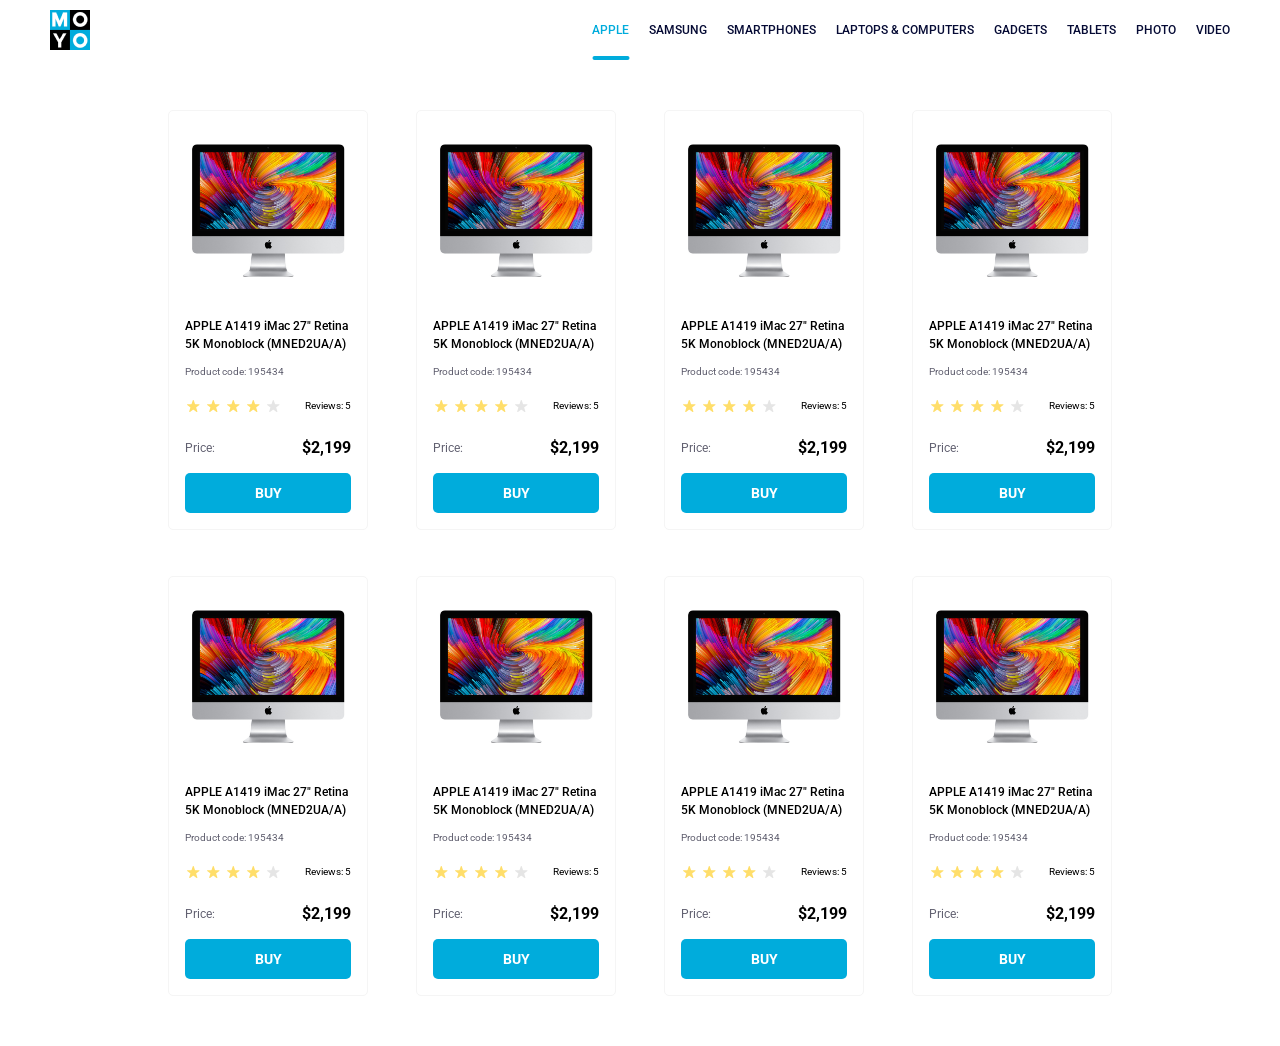
<file: index.html>
<!doctype html><html lang="en"><head><meta charset="utf-8"><meta name="viewport" content="width=device-width, initial-scale=1.0"><title>Catalog</title><link rel="preconnect" href="https://fonts.gstatic.com"><link href="https://fonts.googleapis.com/css2?family=Roboto:wght@400;500;700&display=swap" rel="stylesheet"><link rel="stylesheet" href="index.dc754a1b.css"></head><body> <header class="header"> <a href="#"> <img src="logo.eddae0ff.png" alt="logo" class="header__image"> </a> <nav class="nav"> <ul class="nav__list"> <li class="nav__item"> <a href="#" class="is-active nav__link"> Apple </a> </li> <li class="nav__item"> <a href="#" class="nav__link"> Samsung </a> </li> <li class="nav__item"> <a href="#" class="nav__link"> Smartphones </a> </li> <li class="nav__item"> <a href="#" class="nav__link" data-qa="nav-hover"> Laptops & computers </a> </li> <li class="nav__item"> <a href="#" class="nav__link"> Gadgets </a> </li> <li class="nav__item"> <a href="#" class="nav__link"> Tablets </a> </li> <li class="nav__item"> <a href="#" class="nav__link"> Photo </a> </li> <li class="nav__item"> <a href="#" class="nav__link"> Video </a> </li> </ul> </nav> </header> <main class="main"> <div class="card" data-qa="card"> <div class="card__desc"> <div class="card__desc-image"></div> <p class="card__desc-title"> APPLE A1419 iMac 27" Retina 5K Monoblock (MNED2UA/A) </p> <p class="card__desc-code">Product code: 195434</p> </div> <div class="card__reviews"> <div class="card__reviews-stars card__reviews-stars--4"> <div class="card__reviews-stars-star"></div> <div class="card__reviews-stars-star"></div> <div class="card__reviews-stars-star"></div> <div class="card__reviews-stars-star"></div> <div class="card__reviews-stars-star"></div> </div> <p class="card__reviews-qty">Reviews: 5</p> </div> <div class="card__price"> <p class="card__price-title">Price:</p> <p class="card__price-price">$2,199</p> </div> <a href="#" class="card__link" data-qa="card--hover"> Buy </a> </div> <div class="card"> <div class="card__desc"> <div class="card__desc-image"></div> <p class="card__desc-title"> APPLE A1419 iMac 27" Retina 5K Monoblock (MNED2UA/A) </p> <p class="card__desc-code">Product code: 195434</p> </div> <div class="card__reviews"> <div class="card__reviews-stars card__reviews-stars--4"> <div class="card__reviews-stars-star"></div> <div class="card__reviews-stars-star"></div> <div class="card__reviews-stars-star"></div> <div class="card__reviews-stars-star"></div> <div class="card__reviews-stars-star"></div> </div> <p class="card__reviews-qty">Reviews: 5</p> </div> <div class="card__price"> <p class="card__price-title">Price:</p> <p class="card__price-price">$2,199</p> </div> <a href="#" class="card__link" data-qa="card--hover"> Buy </a> </div> <div class="card"> <div class="card__desc"> <div class="card__desc-image"></div> <p class="card__desc-title"> APPLE A1419 iMac 27" Retina 5K Monoblock (MNED2UA/A) </p> <p class="card__desc-code">Product code: 195434</p> </div> <div class="card__reviews"> <div class="card__reviews-stars card__reviews-stars--4"> <div class="card__reviews-stars-star"></div> <div class="card__reviews-stars-star"></div> <div class="card__reviews-stars-star"></div> <div class="card__reviews-stars-star"></div> <div class="card__reviews-stars-star"></div> </div> <p class="card__reviews-qty">Reviews: 5</p> </div> <div class="card__price"> <p class="card__price-title">Price:</p> <p class="card__price-price">$2,199</p> </div> <a href="#" class="card__link" data-qa="card--hover"> Buy </a> </div> <div class="card"> <div class="card__desc"> <div class="card__desc-image"></div> <p class="card__desc-title"> APPLE A1419 iMac 27" Retina 5K Monoblock (MNED2UA/A) </p> <p class="card__desc-code">Product code: 195434</p> </div> <div class="card__reviews"> <div class="card__reviews-stars card__reviews-stars--4"> <div class="card__reviews-stars-star"></div> <div class="card__reviews-stars-star"></div> <div class="card__reviews-stars-star"></div> <div class="card__reviews-stars-star"></div> <div class="card__reviews-stars-star"></div> </div> <p class="card__reviews-qty">Reviews: 5</p> </div> <div class="card__price"> <p class="card__price-title">Price:</p> <p class="card__price-price">$2,199</p> </div> <a href="#" class="card__link" data-qa="card--hover"> Buy </a> </div> <div class="card"> <div class="card__desc"> <div class="card__desc-image"></div> <p class="card__desc-title"> APPLE A1419 iMac 27" Retina 5K Monoblock (MNED2UA/A) </p> <p class="card__desc-code">Product code: 195434</p> </div> <div class="card__reviews"> <div class="card__reviews-stars card__reviews-stars--4"> <div class="card__reviews-stars-star"></div> <div class="card__reviews-stars-star"></div> <div class="card__reviews-stars-star"></div> <div class="card__reviews-stars-star"></div> <div class="card__reviews-stars-star"></div> </div> <p class="card__reviews-qty">Reviews: 5</p> </div> <div class="card__price"> <p class="card__price-title">Price:</p> <p class="card__price-price">$2,199</p> </div> <a href="#" class="card__link" data-qa="card--hover"> Buy </a> </div> <div class="card"> <div class="card__desc"> <div class="card__desc-image"></div> <p class="card__desc-title"> APPLE A1419 iMac 27" Retina 5K Monoblock (MNED2UA/A) </p> <p class="card__desc-code">Product code: 195434</p> </div> <div class="card__reviews"> <div class="card__reviews-stars card__reviews-stars--4"> <div class="card__reviews-stars-star"></div> <div class="card__reviews-stars-star"></div> <div class="card__reviews-stars-star"></div> <div class="card__reviews-stars-star"></div> <div class="card__reviews-stars-star"></div> </div> <p class="card__reviews-qty">Reviews: 5</p> </div> <div class="card__price"> <p class="card__price-title">Price:</p> <p class="card__price-price">$2,199</p> </div> <a href="#" class="card__link" data-qa="card--hover"> Buy </a> </div> <div class="card"> <div class="card__desc"> <div class="card__desc-image"></div> <p class="card__desc-title"> APPLE A1419 iMac 27" Retina 5K Monoblock (MNED2UA/A) </p> <p class="card__desc-code">Product code: 195434</p> </div> <div class="card__reviews"> <div class="card__reviews-stars card__reviews-stars--4"> <div class="card__reviews-stars-star"></div> <div class="card__reviews-stars-star"></div> <div class="card__reviews-stars-star"></div> <div class="card__reviews-stars-star"></div> <div class="card__reviews-stars-star"></div> </div> <p class="card__reviews-qty">Reviews: 5</p> </div> <div class="card__price"> <p class="card__price-title">Price:</p> <p class="card__price-price">$2,199</p> </div> <a href="#" class="card__link" data-qa="card--hover"> Buy </a> </div> <div class="card"> <div class="card__desc"> <div class="card__desc-image"></div> <p class="card__desc-title"> APPLE A1419 iMac 27" Retina 5K Monoblock (MNED2UA/A) </p> <p class="card__desc-code">Product code: 195434</p> </div> <div class="card__reviews"> <div class="card__reviews-stars card__reviews-stars--4"> <div class="card__reviews-stars-star"></div> <div class="card__reviews-stars-star"></div> <div class="card__reviews-stars-star"></div> <div class="card__reviews-stars-star"></div> <div class="card__reviews-stars-star"></div> </div> <p class="card__reviews-qty">Reviews: 5</p> </div> <div class="card__price"> <p class="card__price-title">Price:</p> <p class="card__price-price">$2,199</p> </div> <a href="#" class="card__link" data-qa="card--hover"> Buy </a> </div> </main> </body></html>
</file>
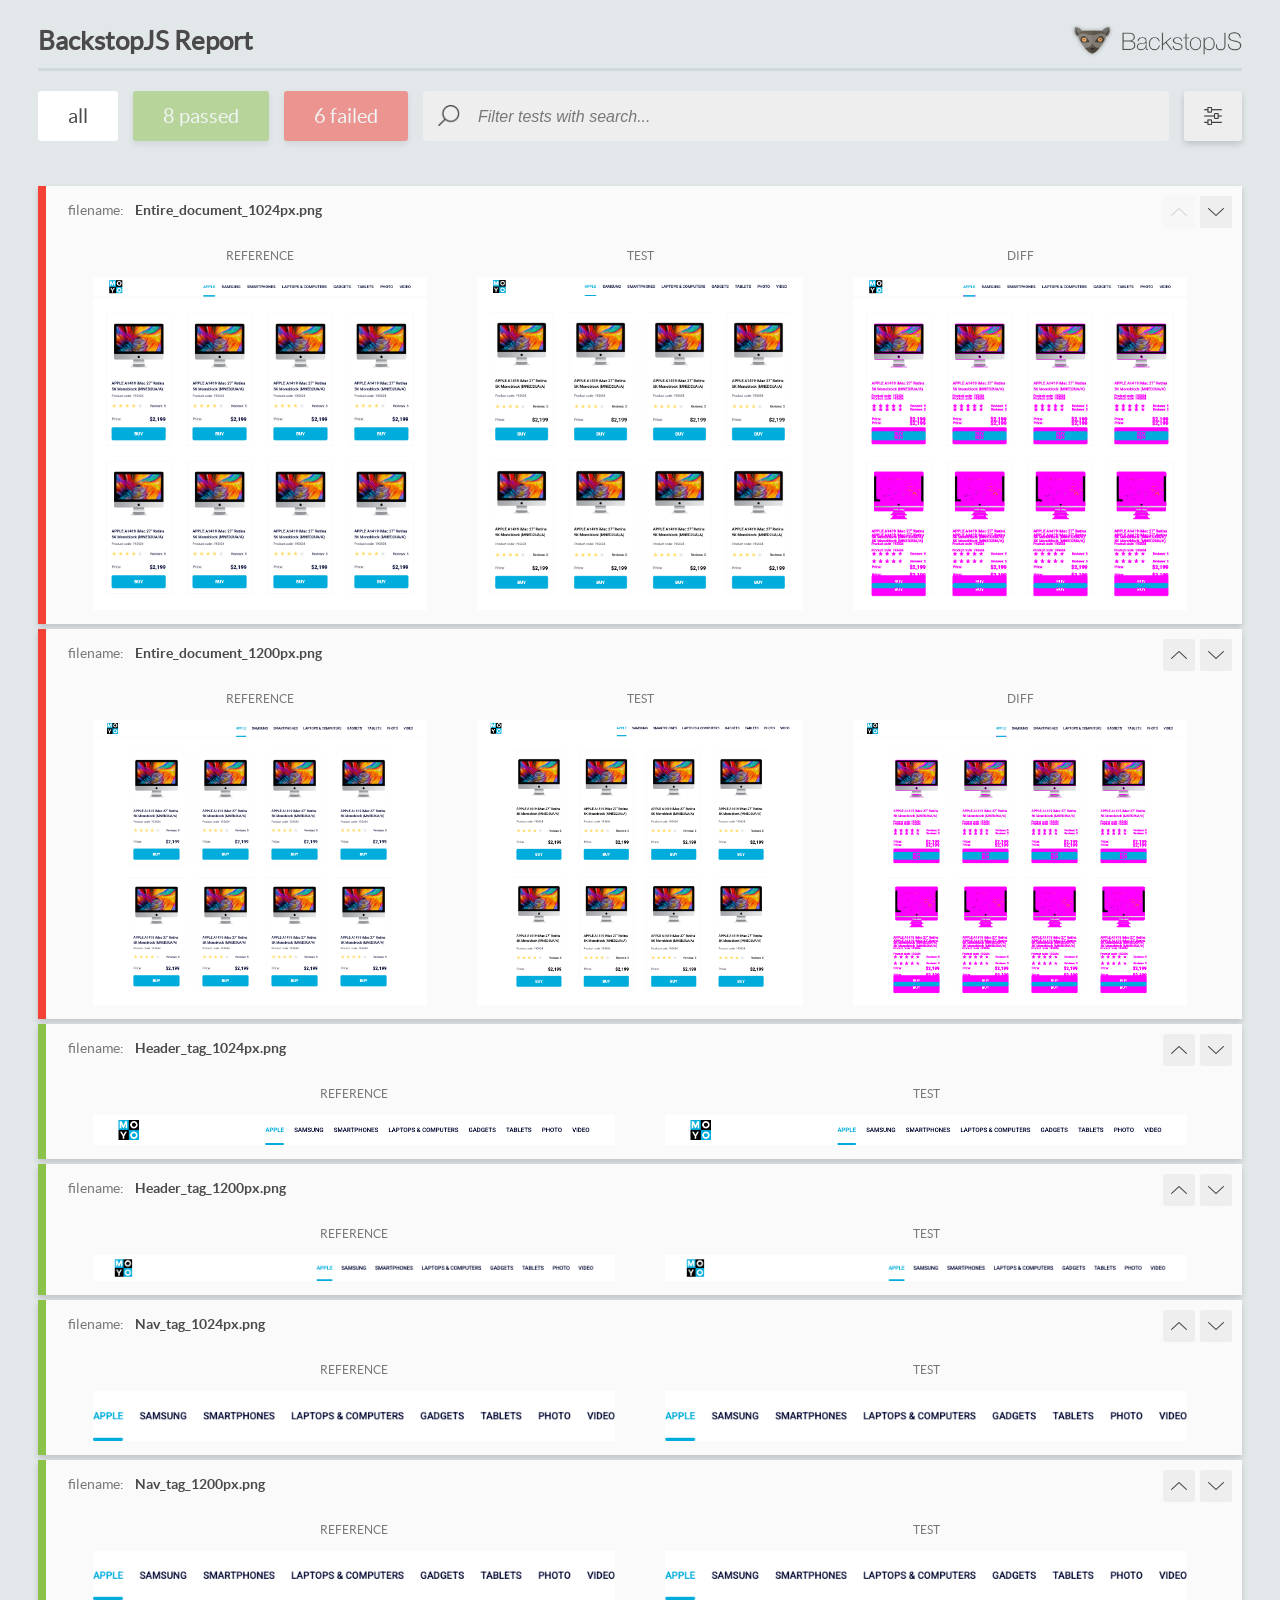
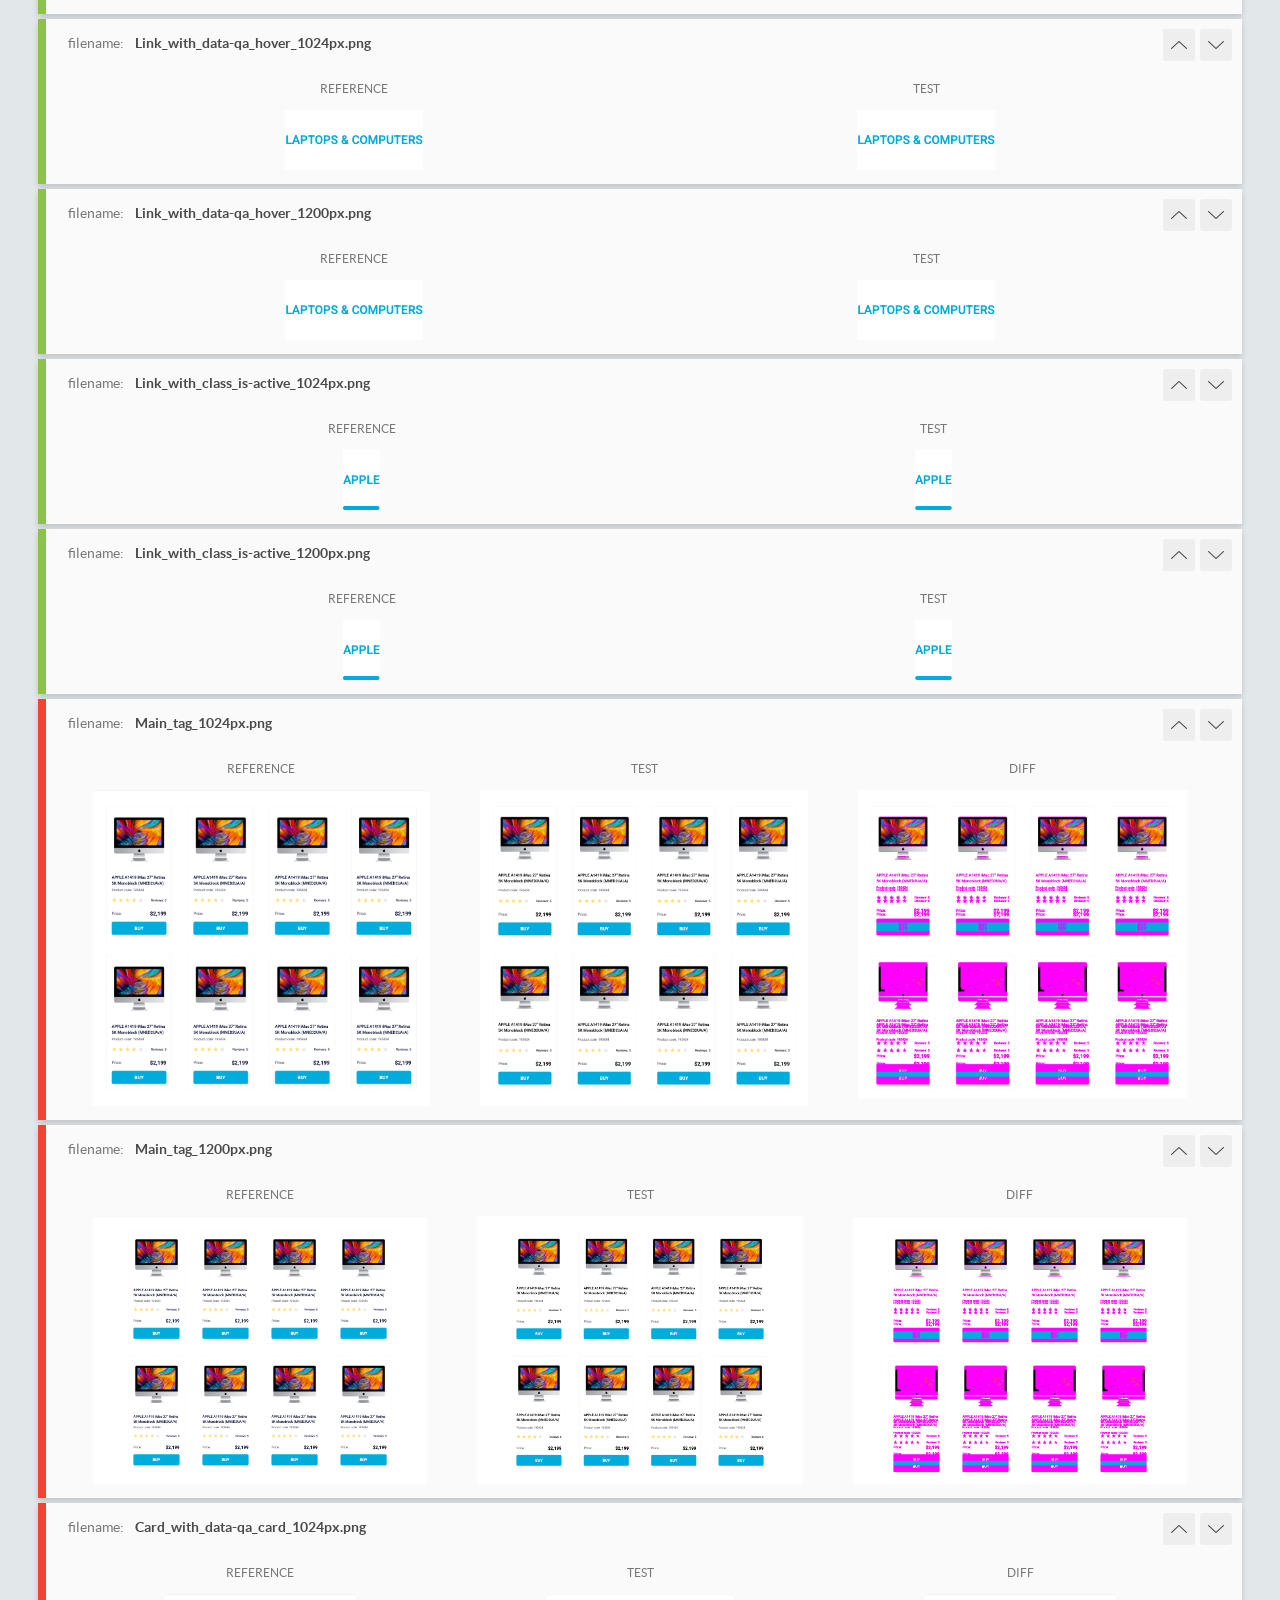
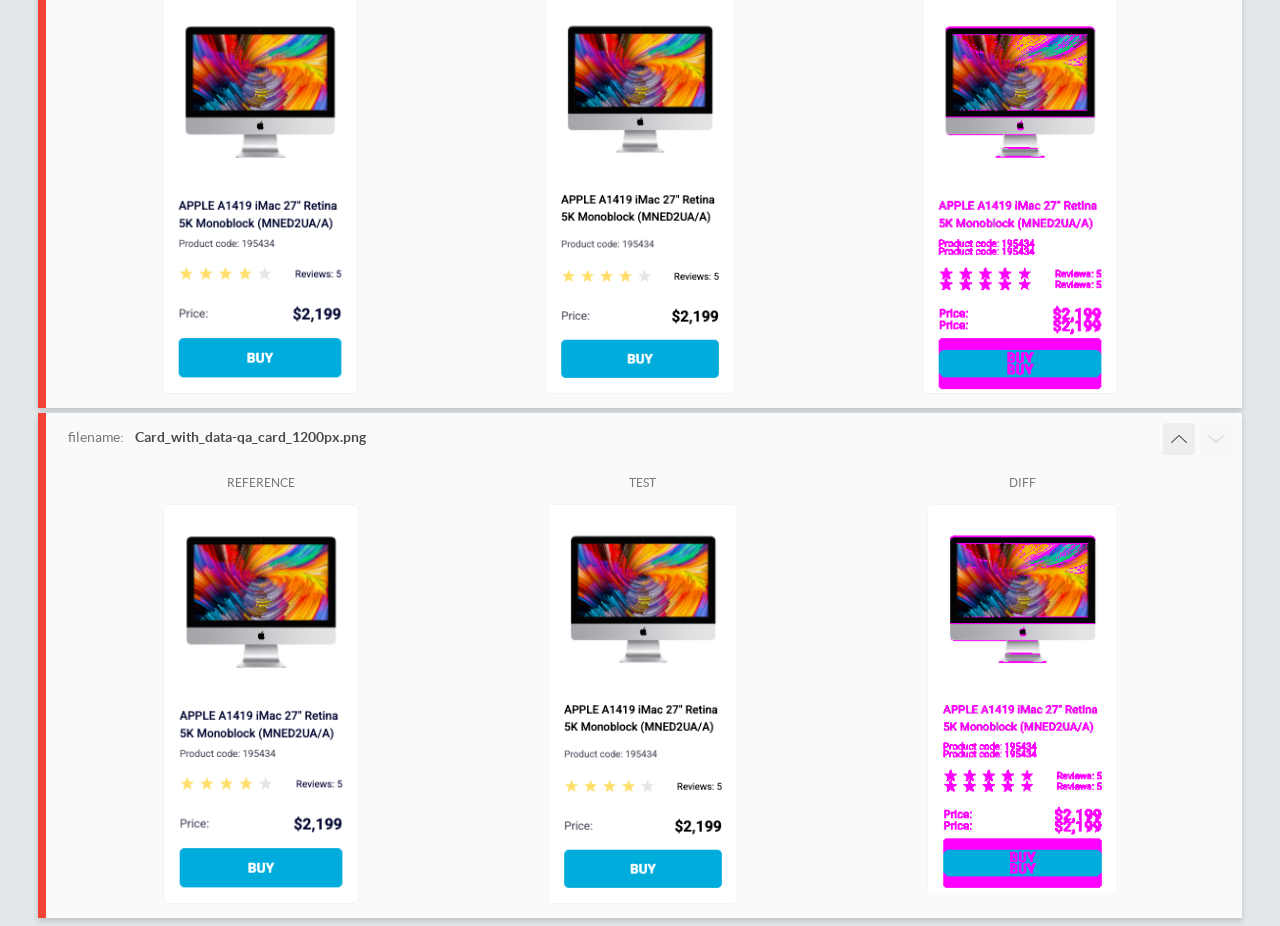
<file: report/html_report/index.html>
<!DOCTYPE html>
<html>
  <head>
    <meta charset="utf-8">
    <!-- Disable Cache -->
    <meta http-equiv="Cache-Control" content="no-cache, no-store, must-revalidate">
    <meta http-equiv="Pragma" content="no-cache">
    <meta http-equiv="Expires" content="0">

    <title>BackstopJS Report</title>

    <style>
      @font-face {
          font-family: 'latoregular';
          src: url('./assets/fonts/lato-regular-webfont.woff2') format('woff2'),
              url('./assets/fonts/lato-regular-webfont.woff') format('woff');
          font-weight: 400;
          font-style: normal;
      }
      @font-face {
          font-family: 'latobold';
          src: url('./assets/fonts/lato-bold-webfont.woff2') format('woff2'),
              url('./assets/fonts/lato-bold-webfont.woff') format('woff');
          font-weight: 700;
          font-style: normal;
      }

      .ReactModal__Body--open {
          overflow: hidden;
      }
      .ReactModal__Body--open .header {
        display: none;
      }

    </style>
  </head>
  <body style="background-color: #E2E7EA">
    <div id="root">

    </div>
    <script>
      function report (report) { // eslint-disable-line no-unused-vars
        window.tests = report;
      }
    </script>
    <script src="config.js"></script>
    <script src="index_bundle.js"></script>
  </body>
</html>
</file>
<file: index.dc754a1b.css>
body{margin:0;font-family:Roboto,sans-serif}.header{justify-content:space-between;align-items:center;padding:0 50px;display:flex}.header__image{width:40px;height:40px;margin:0;display:block}.nav__list{margin:0;padding:0;list-style:none;display:flex}.nav__item{margin-right:20px}.nav__item:last-child{margin-right:0}.nav__link{text-align:center;color:#060b35;text-transform:uppercase;font-size:12px;font-weight:500;line-height:60px;text-decoration:none;display:inline-block}.nav__link:hover{color:#00acdc}.is-active{color:#00acdc;position:relative}.is-active:after{content:"";background-color:#00acdc;border-radius:8px;width:100%;height:4px;position:absolute;bottom:0;left:50%;transform:translate(-50%)}.main{grid-template-columns:repeat(1,200px);justify-content:center;gap:46px 48px;padding:50px 40px;display:grid}@media (width>=488px){.main{grid-template-columns:repeat(2,200px)}}@media (width>=768px){.main{grid-template-columns:repeat(3,200px)}}@media (width>=1024px){.main{grid-template-columns:repeat(4,200px)}}.card{box-sizing:border-box;border:1px solid #f5f5f5;border-radius:5px;flex-direction:column;justify-content:center;width:200px;padding:32px 16px 16px;transition:transform .3s;display:flex}.card__desc-image{background-image:url(imac.202c52ff.jpeg);background-position:50%;background-repeat:no-repeat;background-size:contain;width:160px;height:134px;margin:0 auto 40px}.card__desc-title{font-size:12px;font-weight:500;line-height:18px;transition:color .3s}.card__desc-title:hover{color:#34568b}.card__desc-code{color:#616070;font-size:10px;font-weight:400;line-height:14px}.card__reviews{flex-direction:row;justify-content:space-between;align-items:center;display:flex}.card__reviews-stars{flex-direction:row;justify-content:center;display:flex}.card__reviews-stars-star{background-image:url(star.822d561e.svg);background-position:50%;background-repeat:no-repeat;background-size:auto;width:16px;height:16px;margin-right:4px;display:block}.card__reviews-stars--0 .card__reviews-stars-star:nth-child(-n),.card__reviews-stars--1 .card__reviews-stars-star:nth-child(-n+1),.card__reviews-stars--2 .card__reviews-stars-star:nth-child(-n+2),.card__reviews-stars--3 .card__reviews-stars-star:nth-child(-n+3),.card__reviews-stars--4 .card__reviews-stars-star:nth-child(-n+4),.card__reviews-stars--5 .card__reviews-stars-star:nth-child(-n+5){background-image:url(star-active.edda4c43.svg)}.card__reviews-qty{font-size:10px;font-weight:400;line-height:14px}.card__price{flex-direction:row;justify-content:space-between;align-items:center;line-height:18px;display:flex}.card__price-title{color:#616070;font-size:12px;font-weight:400}.card__price-price{font-size:16px;font-weight:700}.card__link{box-sizing:border-box;text-align:center;text-transform:uppercase;color:#fff;background-color:#00acdc;border-radius:5px;font-size:14px;font-weight:700;line-height:40px;text-decoration:none;transition:all .3s}.card__link:hover{color:#00acdc;background-color:#fff;border:1px solid #00acdc}.card:hover{transform:scale(1.2)}
/*# sourceMappingURL=index.dc754a1b.css.map */
</file>
